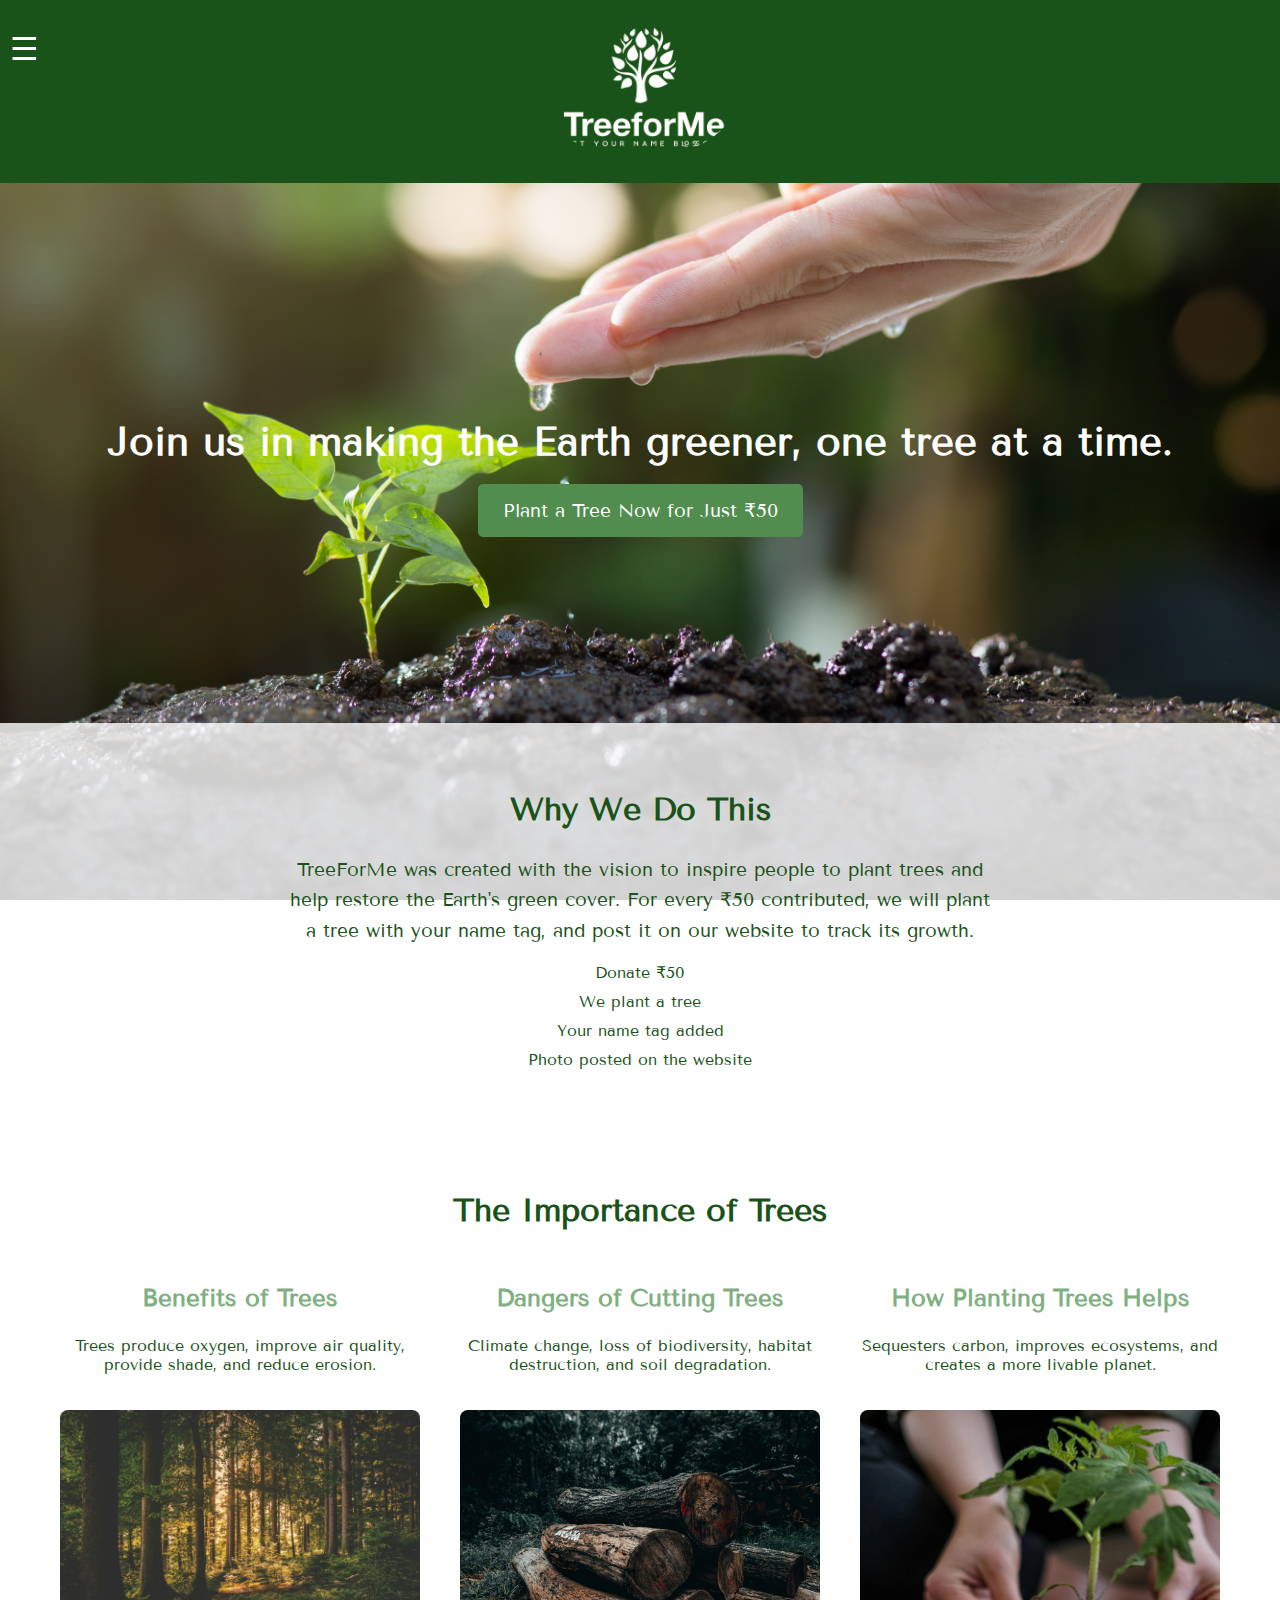
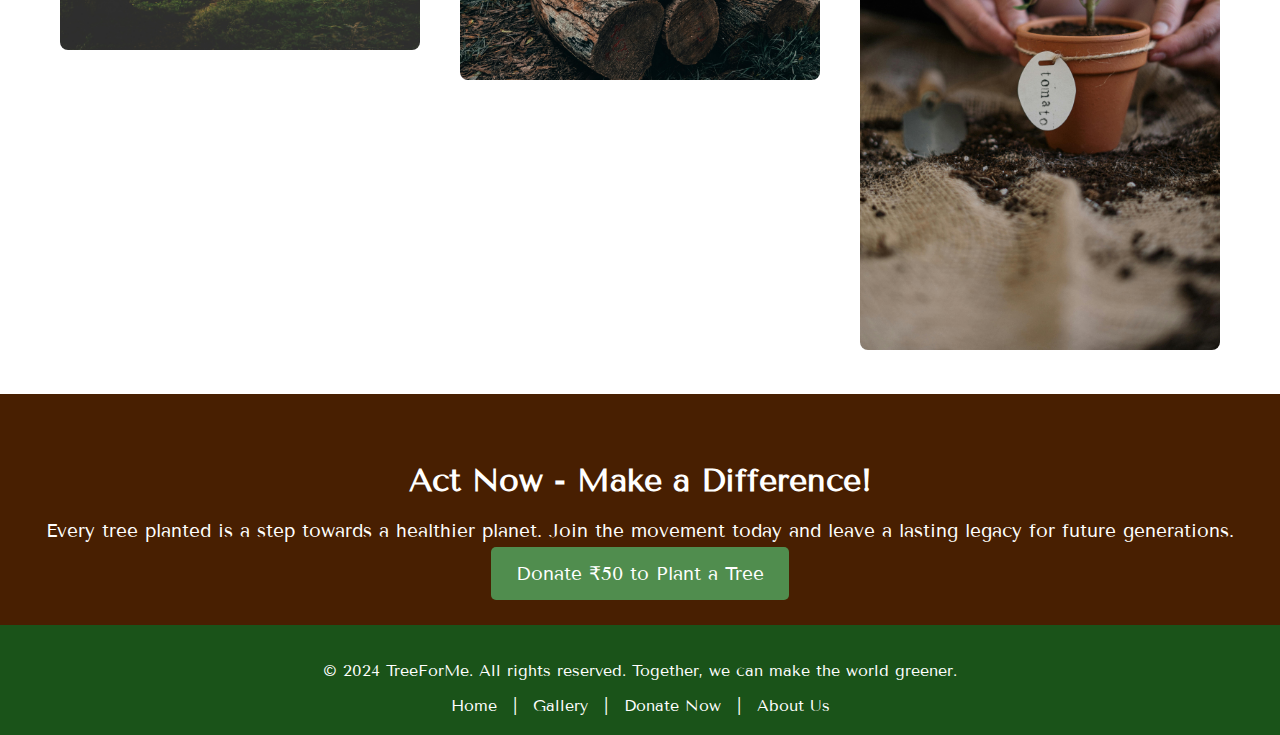
<file: index.html>
<!DOCTYPE html>
<html lang="en">
<head>
    <meta charset="UTF-8">
    <meta name="viewport" content="width=device-width, initial-scale=1.0">
    <title>TreeForMe</title>
    <link rel="stylesheet" href="styles.css">

        <link rel="preconnect" href="https://fonts.googleapis.com">
        <link rel="icon" type="image/x-icon" href="./images/Favicon_icon.jpg">

        <link rel="preconnect" href="https://fonts.gstatic.com" crossorigin>
        <link href="https://fonts.googleapis.com/css2?family=Tenor+Sans&display=swap" rel="stylesheet">

    
</head>
<body>
    <nav id="sideMenu" class="side-menu collapsed"> <!-- Added the 'collapsed' class by default -->
        <div id="menuToggle" class="menu-toggle">&#9776;</div>
        <ul class="menu-items">
            <li><a href="index.html">Home</a></li>
            <li><a href="gallery.html">Gallery</a></li>
            <li><a href="donate.html">Donate Now</a></li>
            <li><a href="About.html">About Us</a></li>
        </ul>
    </nav>
    

   <!-- Header -->
<header>
    <div class="header-content">
        <img src="./images/TreeforMe_logo.png" alt="TreeForMe Logo" class="logo"> <!-- Replace with the path to your PNG logo -->
    </div>
</header>


    <!-- Hero Section -->
    <section class="hero">
        <div class="hero-text">
            <h2>Join us in making the Earth greener, one tree at a time.</h2>
            <a href="donate.html" class="cta-button">Plant a Tree Now for Just ₹50</a>
        </div>
    </section>

    <!-- About Initiative -->
    <section class="about-initiative">
        <h2>Why We Do This</h2>
        <p>TreeForMe was created with the vision to inspire people to plant trees and help restore the Earth's green cover. For every ₹50 contributed, we will plant a tree with your name tag, and post it on our website to track its growth.</p>
        <ul>
            <li>Donate ₹50</li>
            <li>We plant a tree</li>
            <li>Your name tag added</li>
            <li>Photo posted on the website</li>
        </ul>
    </section>

    <!-- Importance of Trees -->
    <section class="importance-trees">
        <h2>The Importance of Trees</h2>
        <div class="tree-info">
            <div class="info-column">
                <h3>Benefits of Trees</h3>
                <p>Trees produce oxygen, improve air quality, provide shade, and reduce erosion.</p>
                <img src="./images/trees.jpg" alt="Tree Image 1">
            </div>
            <div class="info-column">
                <h3>Dangers of Cutting Trees</h3>
                <p>Climate change, loss of biodiversity, habitat destruction, and soil degradation.</p>
                <img src="./images/deforestation.jpg" alt="Tree Image 2">
            </div>
            <div class="info-column">
                <h3>How Planting Trees Helps</h3>
                <p>Sequesters carbon, improves ecosystems, and creates a more livable planet.</p>
                <img src="./images/plantation.jpg" alt="Tree Image 3">
            </div>
        </div>
    </section>

    <!-- Call to Action -->
    <section class="cta-section">
        <h2>Act Now - Make a Difference!</h2>
        <p>Every tree planted is a step towards a healthier planet. Join the movement today and leave a lasting legacy for future generations.</p>
        <a href="donate.html" class="cta-button">Donate ₹50 to Plant a Tree</a>
    </section>

    <!-- Footer -->
    <footer>
        <p>© 2024 TreeForMe. All rights reserved. Together, we can make the world greener.</p>
        <div class="footer-links">
            <a href="index.html">Home</a> |
            <a href="gallery.html">Gallery</a> |
            <a href="donate.html">Donate Now</a> |
            <a href="About.html">About Us</a>
        </div>
    </footer>

    <script src="scripts.js"></script>
</body>
</html>
</file>
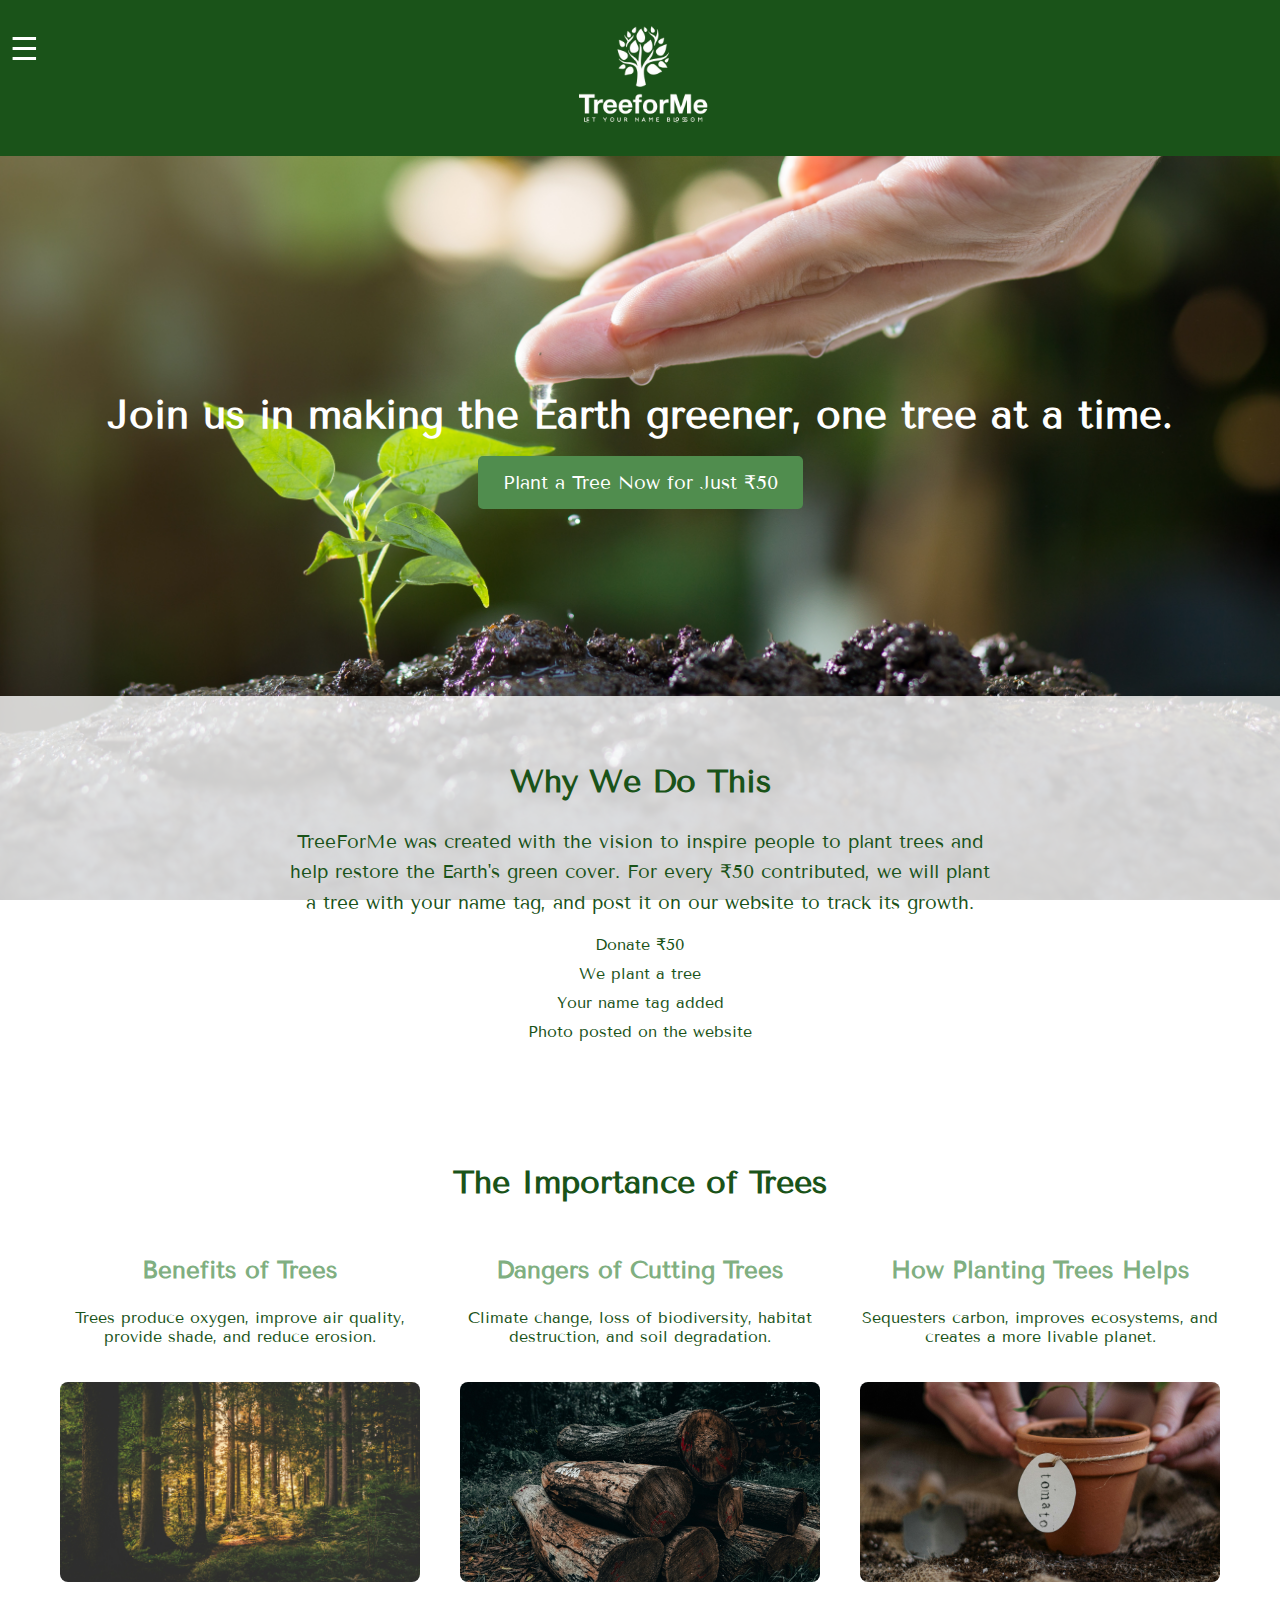
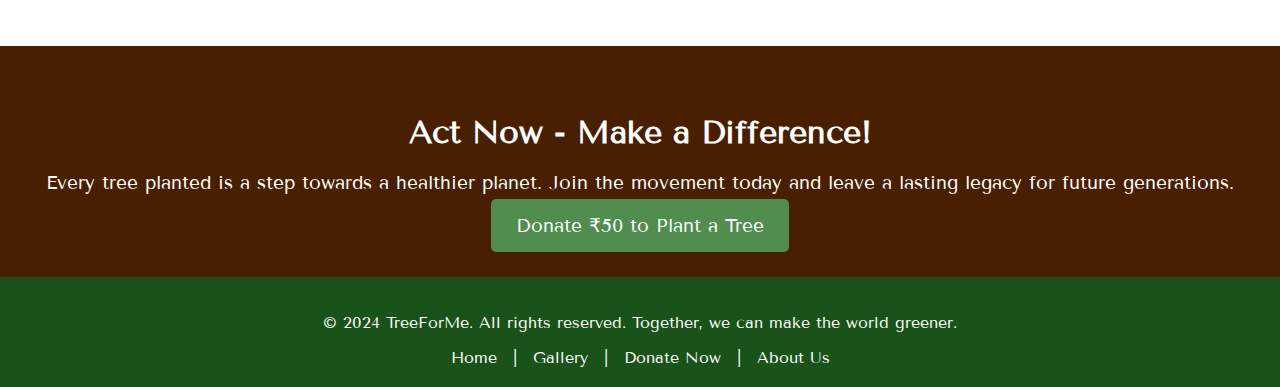
<file: Treeforme/index.html>
<!DOCTYPE html>
<html lang="en">
<head>
    <meta charset="UTF-8">
    <meta name="viewport" content="width=device-width, initial-scale=1.0">
    <title>TreeForMe</title>
    <link rel="stylesheet" href="styles.css">

        <link rel="preconnect" href="https://fonts.googleapis.com">
        <link rel="icon" type="image/x-icon" href="./images/Favicon_icon.jpg">

        <link rel="preconnect" href="https://fonts.gstatic.com" crossorigin>
        <link href="https://fonts.googleapis.com/css2?family=Tenor+Sans&display=swap" rel="stylesheet">

    
</head>
<body>
    <nav id="sideMenu" class="side-menu collapsed"> <!-- Added the 'collapsed' class by default -->
        <div id="menuToggle" class="menu-toggle">&#9776;</div>
        <ul class="menu-items">
            <li><a href="index.html">Home</a></li>
            <li><a href="gallery.html">Gallery</a></li>
            <li><a href="donate.html">Donate Now</a></li>
            <li><a href="About.html">About Us</a></li>
        </ul>
    </nav>
    

   <!-- Header -->
<header>
    <div class="header-content">
        <img src="./images/TreeforMe_logo.png" alt="TreeForMe Logo" class="logo"> <!-- Replace with the path to your PNG logo -->
    </div>
</header>


    <!-- Hero Section -->
    <section class="hero">
        <div class="hero-text">
            <h2>Join us in making the Earth greener, one tree at a time.</h2>
            <a href="#" class="cta-button">Plant a Tree Now for Just ₹50</a>
        </div>
    </section>

    <!-- About Initiative -->
    <section class="about-initiative">
        <h2>Why We Do This</h2>
        <p>TreeForMe was created with the vision to inspire people to plant trees and help restore the Earth's green cover. For every ₹50 contributed, we will plant a tree with your name tag, and post it on our website to track its growth.</p>
        <ul>
            <li>Donate ₹50</li>
            <li>We plant a tree</li>
            <li>Your name tag added</li>
            <li>Photo posted on the website</li>
        </ul>
    </section>

    <!-- Importance of Trees -->
    <section class="importance-trees">
        <h2>The Importance of Trees</h2>
        <div class="tree-info">
            <div class="info-column">
                <h3>Benefits of Trees</h3>
                <p>Trees produce oxygen, improve air quality, provide shade, and reduce erosion.</p>
                <img src="./images/trees.jpg" alt="Tree Image 1">
            </div>
            <div class="info-column">
                <h3>Dangers of Cutting Trees</h3>
                <p>Climate change, loss of biodiversity, habitat destruction, and soil degradation.</p>
                <img src="./images/deforestation.jpg" alt="Tree Image 2">
            </div>
            <div class="info-column">
                <h3>How Planting Trees Helps</h3>
                <p>Sequesters carbon, improves ecosystems, and creates a more livable planet.</p>
                <img src="./images/plantation.jpg" alt="Tree Image 3">
            </div>
        </div>
    </section>

    <!-- Call to Action -->
    <section class="cta-section">
        <h2>Act Now - Make a Difference!</h2>
        <p>Every tree planted is a step towards a healthier planet. Join the movement today and leave a lasting legacy for future generations.</p>
        <a href="#" class="cta-button">Donate ₹50 to Plant a Tree</a>
    </section>

    <!-- Footer -->
    <footer>
        <p>© 2024 TreeForMe. All rights reserved. Together, we can make the world greener.</p>
        <div class="footer-links">
            <a href="index.html">Home</a> |
            <a href="gallery.html">Gallery</a> |
            <a href="donate.html">Donate Now</a> |
            <a href="About.html">About Us</a>
        </div>
    </footer>

    <script src="scripts.js"></script>
</body>
</html>
</file>
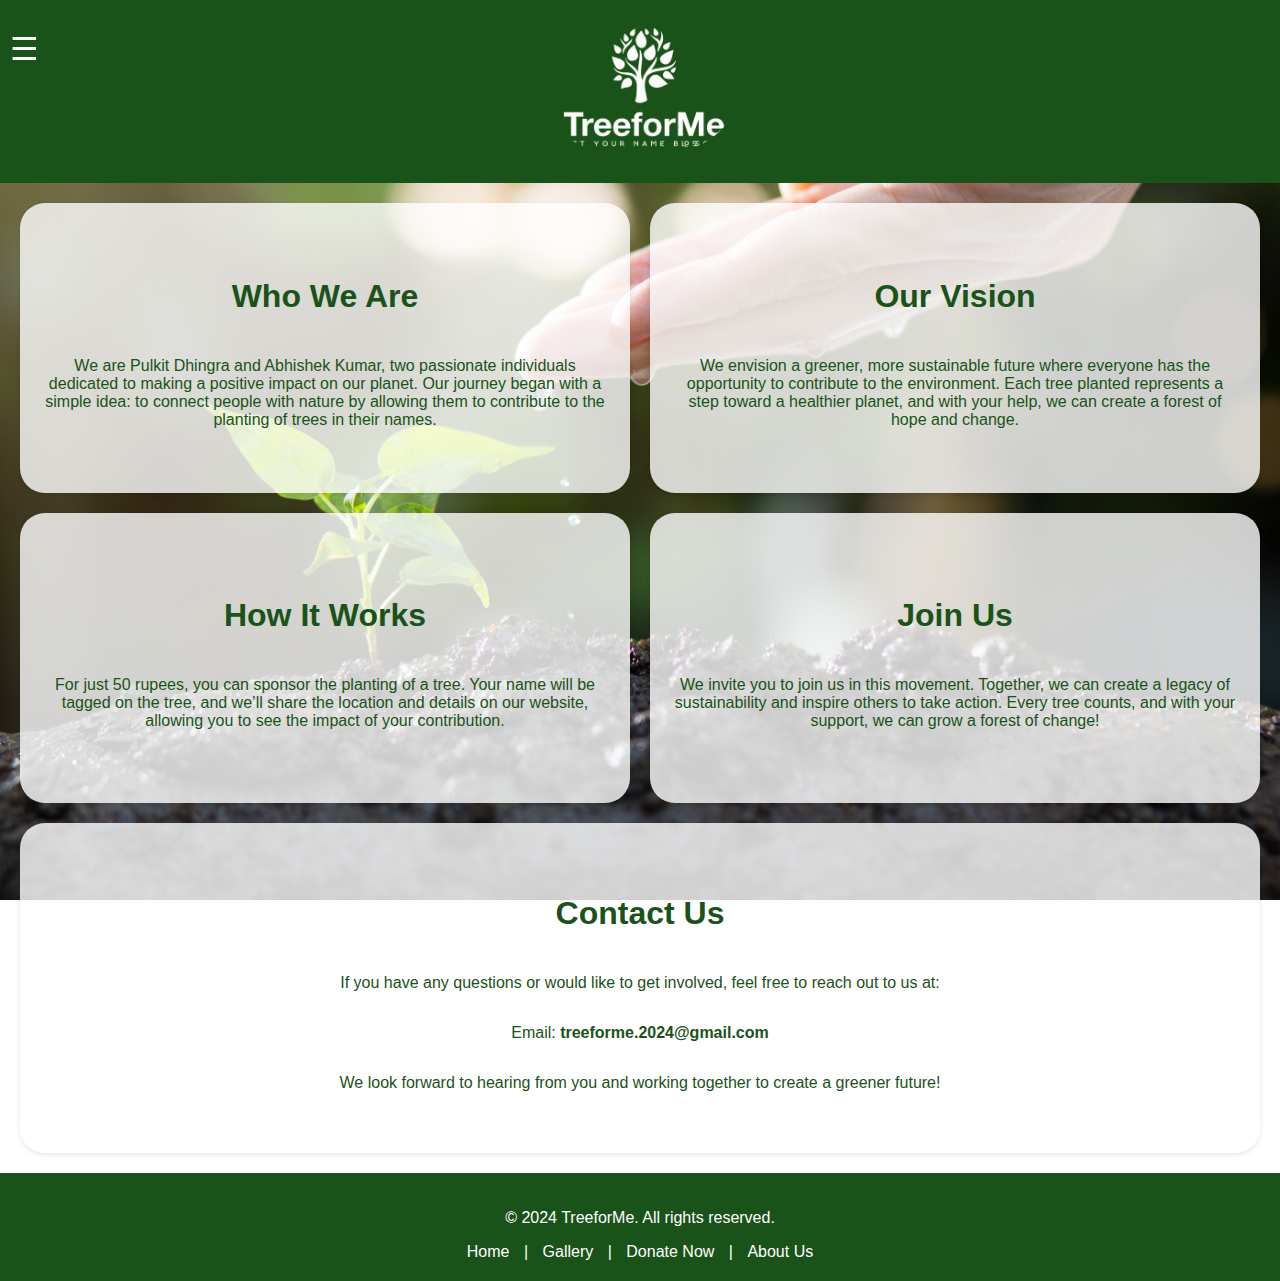
<file: About.html>
<!DOCTYPE html> 
<html lang="en">
<head>
    <meta charset="UTF-8">
    <meta name="viewport" content="width=device-width, initial-scale=1.0">
    <link rel="stylesheet" href="about.css">
    <link rel="stylesheet" href="styles.css">

    <link rel="icon" type="image/x-icon" href="./images/Favicon_icon.jpg">
    <title>About Us - TreeforMe</title>
</head>
<body>
    <nav id="sideMenu" class="side-menu collapsed"> <!-- Added the 'collapsed' class by default -->
        <div id="menuToggle" class="menu-toggle">&#9776;</div>
        <ul class="menu-items">
            <li><a href="index.html">Home</a></li>
            <li><a href="gallery.html">Gallery</a></li>
            <li><a href="donate.html">Donate Now</a></li>
            <li><a href="About.html">About Us</a></li>
        </ul>
    </nav>
   
    <header>
        <div class="header-content">
            <img src="./images/TreeforMe_logo.png" alt="TreeForMe Logo" class="logo"> <!-- Replace with the path to your PNG logo -->
        </div>
    </header>
    
    
    <main>
        <section class="about">
            <h2>Who We Are</h2>
            <p>We are Pulkit Dhingra and Abhishek Kumar, two passionate individuals dedicated to making a positive impact on our planet. Our journey began with a simple idea: to connect people with nature by allowing them to contribute to the planting of trees in their names.</p>
        </section>
        
        <section class="vision">
            <h2>Our Vision</h2>
            <p>We envision a greener, more sustainable future where everyone has the opportunity to contribute to the environment. Each tree planted represents a step toward a healthier planet, and with your help, we can create a forest of hope and change.</p>
        </section>
        
        <section class="how-it-works">
            <h2>How It Works</h2>
            <p>For just 50 rupees, you can sponsor the planting of a tree. Your name will be tagged on the tree, and we’ll share the location and details on our website, allowing you to see the impact of your contribution.</p>
        </section>
        
        <section class="get-involved">
            <h2>Join Us</h2>
            <p>We invite you to join us in this movement. Together, we can create a legacy of sustainability and inspire others to take action. Every tree counts, and with your support, we can grow a forest of change!</p>
        </section>
        
        <!-- Contact Us Section -->
        <section class="contact">
            <h2>Contact Us</h2>
            <p>If you have any questions or would like to get involved, feel free to reach out to us at:</p>
            <p>Email: <a href="mailto:treeforme.2024@gmail.com">treeforme.2024@gmail.com</a></p>
            <p>We look forward to hearing from you and working together to create a greener future!</p>
        </section>
    </main>

    <footer>
        <p>&copy; 2024 TreeforMe. All rights reserved.</p>
        <div class="footer-links">
            <a href="index.html">Home</a> |
            <a href="gallery.html">Gallery</a> |
            <a href="donate.html">Donate Now</a> |
            <a href="About.html">About Us</a>
        </div>
    </footer>

    <script src="scripts.js"></script>
</body>
</html>
</file>
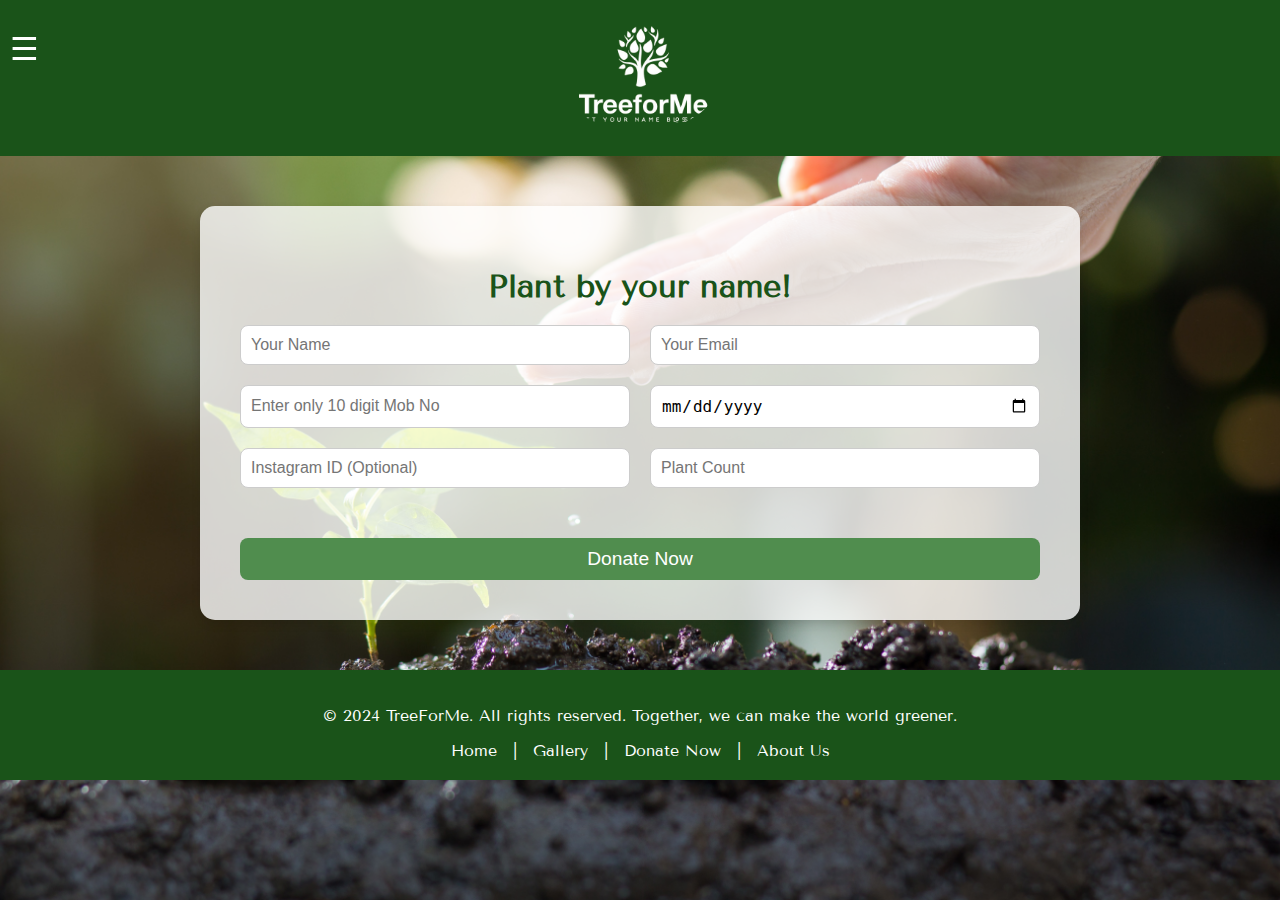
<file: donate.html>
<!DOCTYPE html>
<html lang="en">
<head>
    <meta charset="UTF-8">
    <meta name="viewport" content="width=device-width, initial-scale=1.0">
    <title>Donate Now! - TreeforMe</title>
    <link rel="stylesheet" href="styles.css">
    <link rel="stylesheet" href="donate.css">
    <link rel="icon" type="image/x-icon" href="images/Favicon_icon.jpg">
    <link rel="preconnect" href="https://fonts.googleapis.com">
    <link href="https://fonts.googleapis.com/css2?family=Tenor+Sans&display=swap" rel="stylesheet">
    <style>
        .cost-info {
            margin-top: 10px;
            font-size: 1.2rem;
            color: #1A5319;
            font-weight: bold;
        }
    </style>
</head>
<body>
    
    <nav id="sideMenu" class="side-menu collapsed">
        <div id="menuToggle" class="menu-toggle">&#9776;</div>
        <ul class="menu-items">
            <li><a href="index.html">Home</a></li>
            <li><a href="gallery.html">Gallery</a></li>
            <li><a href="donate.html">Donate Now</a></li>
            <li><a href="About.html">About Us</a></li>
        </ul>
    </nav>
    

    <!-- Header -->
    <header>
        <div class="header-content">
            <img src="./images/TreeforMe_logo.png" alt="TreeForMe Logo" class="logo">
        </div>
    </header>

    <div class="donate-container">
        <h1>Plant by your name!</h1>
        <form class="donate-form">
            <input type="text" name="YourName" placeholder="Your Name" required>
            <input type="email" name="YourEmail" placeholder="Your Email" required>
            <input type="tel" name="donorPhone" placeholder="Enter only 10 digit Mob No" required>
            <input type="date" name="donationDate" required>
            <input type="text" name="instagramID" placeholder="Instagram ID (Optional)">

            <input type="number" name="plantCount" id="plantCount" placeholder="Plant Count" required>
            <div id="costInfo" class="cost-info"></div> <!-- This is where the cost will be displayed -->

            <input type="submit" value="Donate Now">
        </form>
    </div>

    <footer>
        <p>© 2024 TreeForMe. All rights reserved. Together, we can make the world greener.</p>
        <div class="footer-links">
            <a href="index.html">Home</a> |
            <a href="gallery.html">Gallery</a> |
            <a href="donate.html">Donate Now</a> |
            <a href="About.html">About Us</a>
        </div>
    </footer>

    <script>
        document.getElementById('plantCount').addEventListener('input', function () {
            const plantCount = parseInt(this.value) || 0; // Get the value of plant count, default to 0 if invalid
            const costPerPlant = 50; // Cost per plant
            const totalCost = plantCount * costPerPlant;

            const costInfoDiv = document.getElementById('costInfo');

            // Display the cost if a valid number of plants is entered
            if (plantCount > 0) {
                costInfoDiv.textContent = `Total Cost: ₹${totalCost} for ${plantCount} plants.`;
            } else {
                costInfoDiv.textContent = ''; // Clear the info if input is invalid or zero
            }
        });
        // Smooth scroll for anchor links
document.querySelectorAll('a[href^="#"]').forEach(anchor => {
    anchor.addEventListener('click', function (e) {
        e.preventDefault();
        document.querySelector(this.getAttribute('href')).scrollIntoView({
            behavior: 'smooth'
        });
    });
});

// Collapsible Side Menu
const sideMenu = document.getElementById('sideMenu');
const menuToggle = document.getElementById('menuToggle');

// Toggle the sidebar when the menu toggle button is clicked
menuToggle.addEventListener('click', (event) => {
    event.stopPropagation(); // Prevent the click event from propagating to the document
    sideMenu.classList.toggle('collapsed');
});

// Collapse the sidebar when clicking outside of it
document.addEventListener('click', function(event) {
    // Only collapse if the menu is open and the click is outside the menu and the toggle button
    if (!sideMenu.contains(event.target) && !menuToggle.contains(event.target) && !sideMenu.classList.contains('collapsed')) {
        sideMenu.classList.add('collapsed');
    }
});

    </script>

</body>
</html>
</file>
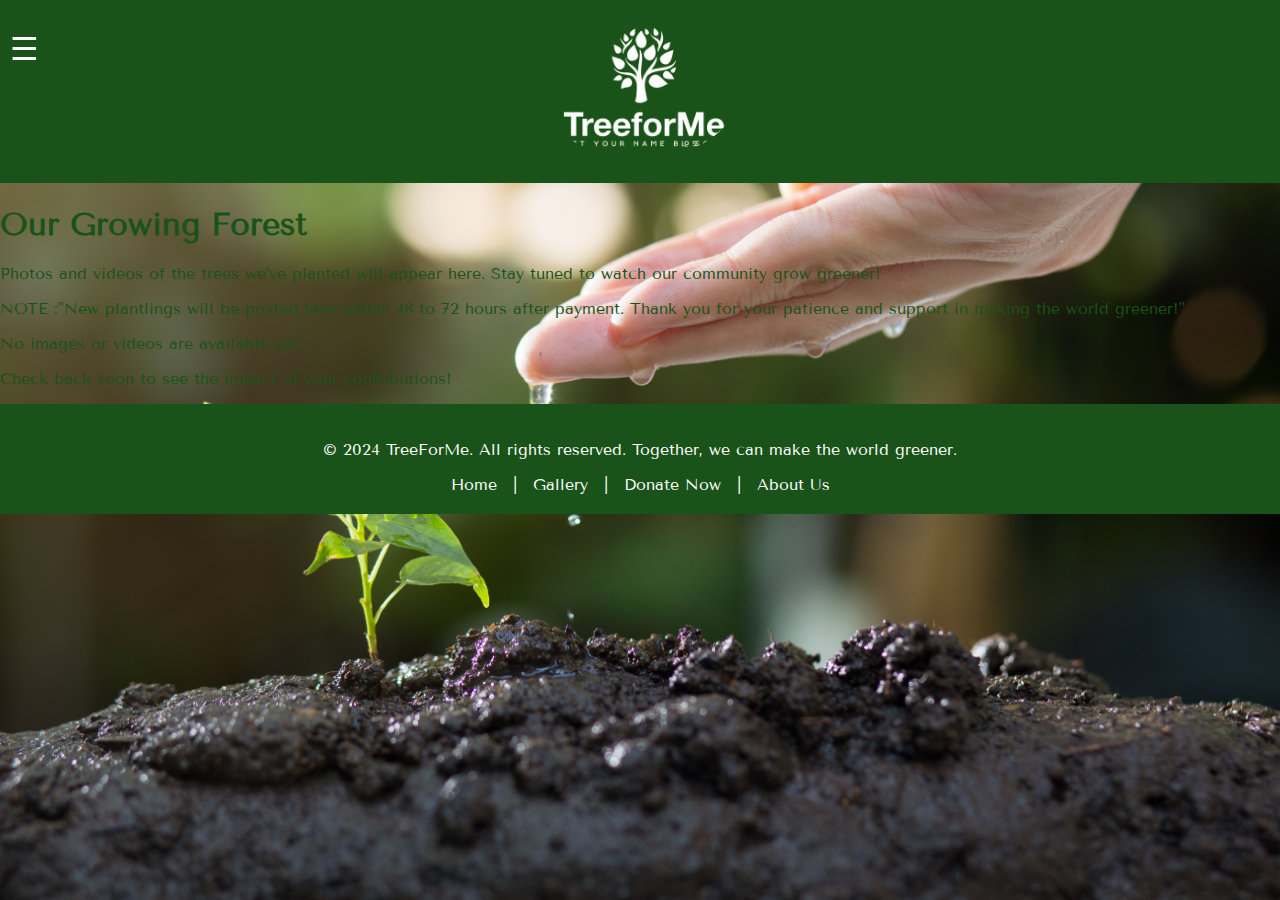
<file: gallery.html>
<!DOCTYPE html>
<html lang="en">
<head>
    <meta charset="UTF-8">
    <meta name="viewport" content="width=device-width, initial-scale=1.0">
    <title>Gallery - TreeForMe</title>
    <link rel="stylesheet" href="styles.css">
    <link rel="icon" type="image/x-icon" href="./images/Favicon_icon.jpg">
    <link href="https://fonts.googleapis.com/css2?family=Tenor+Sans&display=swap" rel="stylesheet">
</head>
<body>
    <!-- Side Menu -->
    <nav id="sideMenu" class="side-menu collapsed">
        <div id="menuToggle" class="menu-toggle">&#9776;</div>
        <ul class="menu-items">
            <li><a href="index.html">Home</a></li>
            <li><a href="gallery.html">Gallery</a></li>
            <li><a href="donate.html">Donate Now</a></li>
            <li><a href="About.html">About Us</a></li>
        </ul>
    </nav>

    <!-- Header -->
    <header>
        <div class="header-content">
            <img src="./images/TreeforMe_logo.png" alt="TreeForMe Logo" class="logo">
        </div>
    </header>

    <!-- Gallery Content -->
    <div class="gallery-container">
        <h1>Our Growing Forest</h1>
        <p>Photos and videos of the trees we've planted will appear here. Stay tuned to watch our community grow greener!</p>
        <p>NOTE :"New plantlings will be posted here within 48 to 72 hours after payment. Thank you for your patience and support in making the world greener!"</p>
        
        <div class="placeholder-content">
            <p>No images or videos are available yet.</p>
            <p>Check back soon to see the impact of your contributions!</p>
        </div>
    </div>

    <!-- Footer -->
    <footer>
        <p>© 2024 TreeForMe. All rights reserved. Together, we can make the world greener.</p>
        <div class="footer-links">
            <a href="index.html">Home</a> |
            <a href="gallery.html">Gallery</a> |
            <a href="donate.html">Donate Now</a> |
            <a href="About.html">About Us</a>
        </div>
    </footer>
    
    <script src="scripts.js"></script>
</body>
</html>
</file>
<file: styles.css>
/* General Styling */

/* Apply Tenor Sans to the entire site */
body {
    font-family: 'Tenor Sans', sans-serif;
}

body {
    /* font-family: Arial, sans-serif; */
    margin: 0;
    padding: 0;
    background-color: white; /* Global background color white */
    color: #1A5319;
}

/* Header */
header {
    background-color: #1A5319; /* Dark green background */
    text-align: center;
    padding: 20px;
    color: white;
}

.logo {
    max-width: 200px;  /* Maximum size for the logo on larger screens */
    width: 100%;       /* Full width for smaller screens */
    height: auto;      /* Maintains aspect ratio */
    border-radius: 50%;
}

header h1 {
    font-size: 3rem;
    color: white; /* Dark Brown, wood-like color */
}

header p {
    font-size: 1.2rem;
    font-style: italic;
    color: white; /* White subtitle text */
}

/* Side Menu Bar */
#sideMenu {
    position: fixed;
    left: 0;
    top: 0;
    width: 250px;
    height: 100%;
    background-color: #1A5319;
    padding-top: 20px;
    transition: width 0.3s ease;
    overflow: hidden;
}

#sideMenu ul {
    list-style-type: none;
    padding: 0;
}

#sideMenu ul li {
    margin: 20px 0;
}

#sideMenu ul li a {
    color: white;
    text-decoration: none;
    font-size: 1.2rem;
    padding: 10px;
    display: block;
}

#sideMenu ul li a:hover {
    background-color: #1A5319;
}

#sideMenu.collapsed {
    width: 60px; /* When collapsed, make it slim */
}

.menu-toggle {
    font-size: 2rem;
    color: white;
    padding: 10px;
    cursor: pointer;
}

/* Hero Section */
.hero {
    background-image: url('https://example.com/forest.jpg'); /* Replace with an actual tree image */
    background-size: cover;
    background-position: center;
    height: 60vh;
    display: flex;
    align-items: center;
    justify-content: center;
    text-align: center;
    color: white;
}

.hero h2 {
    font-size: 2.5rem;
}

.cta-button {
    background-color: #508D4E;
    color: white;
    padding: 15px 25px;
    text-decoration: none;
    font-size: 1.2rem;
    border-radius: 5px;
}

.cta-button:hover {
    background-color: #1A5319;
}

/* About Initiative */
.about-initiative {
    background-color: white;
    padding: 40px;
    text-align: center;
    color: #1A5319;
}

.about-initiative h2 {
    font-size: 2rem;
}

.about-initiative p {
    font-size: 1.2rem;
    max-width: 700px;
    margin: 0 auto;
    line-height: 1.6;
}

.about-initiative ul {
    list-style-type: none;
    padding: 0;
}

.about-initiative ul li {
    margin: 10px 0;
}

/* Importance of Trees */
.importance-trees {
    background-color: #1A5319; /* Dark Green */
    padding: 40px;
    color: white;
}

.importance-trees h2 {
    text-align: center;
    font-size: 2rem;
    margin-bottom: 30px;
}

.tree-info {
    display: flex;
    justify-content: space-around;
    text-align: center;
}

.info-column {
    width: 30%;
}

.info-column h3 {
    font-size: 1.5rem;
    color: #80AF81; /* Lighter green for contrast */
}

.info-column img {
    width: 100%;
    height: auto;
    margin-top: 20px;
    border-radius: 8px;
}

/* Call to Action */
.cta-section {
    background-color: #481f01;
    padding: 40px;
    text-align: center;
    color: white;
}

.cta-section h2 {
    font-size: 2rem;
    margin-bottom: 20px;
}

.cta-section p {
    font-size: 1.2rem;
    margin-bottom: 20px;
}

/* Footer */
footer {
    background-color: #1A5319;
    padding: 20px;
    text-align: center;
    color: white;
}

.footer-links a {
    color: white;
    text-decoration: none;
    margin: 0 10px;
}

.footer-links a:hover {
    text-decoration: underline;
}

/* Responsive Design */
@media (max-width: 768px) {
    .tree-info {
        flex-direction: column;
    }

    .info-column {
        width: 100%;
        margin-bottom: 20px;
    }
}
#sideMenu.collapsed ul {
    display: none; /* Hide the menu items when collapsed */
}

#sideMenu {
    background-color: rgba(0, 0, 0, 0.7); /* Black with 70% opacity */
}

#sideMenu.collapsed {
    background-color: rgba(0, 0, 0, 0); /* Slightly darker when collapsed */
}

/* General Styling */
body {
    background-image: url('/images/soil-8080788.jpg'); /* Add the image URL here */
    background-size: cover;
    background-position: center;
    background-attachment: fixed; /* Ensures background image stays fixed while scrolling */
    color: #1A5319;
}

.about-initiative, .importance-trees {
    background-color: rgba(255, 255, 255, 0.8); /* Add slight transparency to make text readable */
    padding: 40px;
    text-align: center;
    color: #1A5319;
}
</file>
<file: Treeforme/styles.css>
/* General Styling */

/* Apply Tenor Sans to the entire site */
body {
    font-family: 'Tenor Sans', sans-serif;
    margin: 0;
    padding: 0;
    background-color: white; /* Global background color white */
    color: #1A5319;
}

/* Header */
header {
    background-color: #1A5319; /* Dark green background */
    text-align: center;
    padding: 20px;
    color: white;
}

.logo {
    max-width: 10rem ; /* Maximum size for the logo on larger screens */
    width: 100%;       /* Full width for smaller screens */
    height: auto;      /* Maintains aspect ratio */
}

header h1 {
    font-size: 3rem;
    color: white; /* Dark Brown, wood-like color */
}

header p {
    font-size: 1.2rem;
    font-style: italic;
    color: white; /* White subtitle text */
}

/* Side Menu Bar */
#sideMenu {
    position: fixed;
    left: 0;
    top: 0;
    width: 250px;
    height: 100%;
    background-color: rgba(0, 0, 0, 0); /* Initially transparent */
    padding-top: 20px;
    transition: width 0.3s ease, background-color 0.3s ease; /* Smooth transition for both width and background */
    overflow: hidden;
}

#sideMenu.collapsed {
    width: 60px; /* When collapsed, it shrinks to 60px */
    background-color: rgba(0, 0, 0, 0); /* Keep transparent when collapsed */
}

#sideMenu:not(.collapsed) {
    background-color: rgba(0, 0, 0, 0.7); /* Black with 70% opacity when expanded */
}

#sideMenu ul {
    list-style-type: none;
    padding: 0;
    transition: opacity 0.3s ease;  /* Smooth fade-out of menu items */
}

#sideMenu.collapsed ul {
    opacity: 0;  /* Fade out the menu items when collapsed */
    display: none;  /* Hides them completely once the animation finishes */
}

#sideMenu ul li {
    margin: 20px 0;
}

#sideMenu ul li a {
    color: white;
    text-decoration: none;
    font-size: 1.2rem;
    padding: 10px;
    display: block;
}

#sideMenu ul li a:hover {
    background-color: #1A5319;
}

.menu-toggle {
    font-size: 2rem;
    color: white;
    padding: 10px;
    cursor: pointer;
}

/* Hero Section */
.hero {
    background-image: url('https://example.com/forest.jpg'); /* Replace with an actual tree image */
    background-size: cover;
    background-position: center;
    height: 60vh;
    display: flex;
    align-items: center;
    justify-content: center;
    text-align: center;
    color: white;
}

.hero h2 {
    font-size: 2.5rem;
}

.cta-button {
    background-color: #508D4E;
    color: white;
    padding: 15px 25px;
    text-decoration: none;
    font-size: 1.2rem;
    border-radius: 5px;
}

.cta-button:hover {
    background-color: #1A5319;
}

/* About Initiative */
.about-initiative {
    background-color: rgba(255, 255, 255, 0.8); /* Slight transparency */
    padding: 40px;
    text-align: center;
    color: #1A5319;
}

.about-initiative h2 {
    font-size: 2rem;
}

.about-initiative p {
    font-size: 1.2rem;
    max-width: 700px;
    margin: 0 auto;
    line-height: 1.6;
}

.about-initiative ul {
    list-style-type: none;
    padding: 0;
}

.about-initiative ul li {
    margin: 10px 0;
}

/* Importance of Trees */
.importance-trees {
    background-color: #1A5319; /* Dark Green */
    padding: 40px;
    color: white;
}

.importance-trees h2 {
    text-align: center;
    font-size: 2rem;
    margin-bottom: 30px;
}
.tree-info {
    display: flex;
    justify-content: space-around;
    text-align: center;
    flex-wrap: wrap; /* Ensures the layout wraps on smaller screens */
}

.info-column {
    width: 30%;
    margin-bottom: 20px; /* Adds spacing between rows on smaller screens */
}

.info-column img {
    width: 100%;      /* Ensures the image takes up the full width of its container */
    height: 200px;    /* Set a fixed height for uniformity */
    object-fit: cover; /* Ensures the image maintains aspect ratio without distortion */
    margin-top: 20px;
    border-radius: 8px;
}


.info-column h3 {
    font-size: 1.5rem;
    color: #80AF81; /* Lighter green for contrast */
}
/* 
.info-column img {
    width: 100%;
    height: auto;
    margin-top: 20px;
    border-radius: 8px;
} */

/* Call to Action */
.cta-section {
    background-color: #481f01;
    padding: 40px;
    text-align: center;
    color: white;
}

.cta-section h2 {
    font-size: 2rem;
    margin-bottom: 20px;
}

.cta-section p {
    font-size: 1.2rem;
    margin-bottom: 20px;
}

/* Footer */
footer {
    background-color: #1A5319;
    padding: 20px;
    text-align: center;
    color: white;
}

.footer-links a {
    color: white;
    text-decoration: none;
    margin: 0 10px;
}

.footer-links a:hover {
    text-decoration: underline;
}

/* Responsive Design */
@media (max-width: 768px) {
    .tree-info {
        flex-direction: column;
    }

    .info-column {
        width: 100%;
        margin-bottom: 20px;
    }
}

/* Background Image Styling */
body {
    background-image: url('./images/Hero_bg.jpg'); /* Add the image URL here */
    background-size: cover;
    background-position: center;
    background-attachment: fixed; /* Ensures background image stays fixed while scrolling */
}

/* Ensuring readability over the background image */
.about-initiative, .importance-trees {
    background-color: rgba(255, 255, 255, 0.8); /* Add slight transparency */
    padding: 40px;
    text-align: center;
    color: #1A5319;
}

/* gallery css */
.gallery-container {
    text-align: center;
    padding: 50px;
    color: #1A5319;
    background-color: rgba(255, 255, 255, 0.8); /* Transparent white background */
    border-radius: 10px; /* Optional: rounded corners */
    max-width: 800px; /* Optional: limit width for better readability */
    margin: 0 auto; /* Center the container */
}

.placeholder-content {
    border: 2px dashed #1A5319;
    padding: 40px;
    margin-top: 20px;
    font-style: italic;
    color: #888;
    background-color: rgba(255, 255, 255, 0.8); /* Transparent white background for placeholder */
    border-radius: 8px;
}
</file>
<file: about.css>
/* General Styling */
body {
    font-family: 'Tenor Sans', sans-serif; /* Use the same font as the landing page */
    margin: 0;
    padding: 0;
    background-color: white; /* Global background color white */
    color: #1A5319;
}


/* Side Menu Bar */
#sideMenu {
    position: fixed;
    left: 0;
    top: 0;
    width: 250px;
    height: 100%;
    background-color: rgba(0, 0, 0, 0); /* Initially transparent */
    padding-top: 20px;
    transition: width 0.3s ease, background-color 0.3s ease; /* Smooth transition for both width and background */
    overflow: hidden;
}

#sideMenu.collapsed {
    width: 60px; /* When collapsed, it shrinks to 60px */
    background-color: rgba(0, 0, 0, 0); /* Keep transparent when collapsed */
}

#sideMenu:not(.collapsed) {
    background-color: rgba(0, 0, 0, 0.7); /* Black with 70% opacity when expanded */
}

#sideMenu ul {
    list-style-type: none;
    padding: 0;
    transition: opacity 0.3s ease;  /* Smooth fade-out of menu items */
}

#sideMenu.collapsed ul {
    opacity: 0;  /* Fade out the menu items when collapsed */
    display: none;  /* Hides them completely once the animation finishes */
}

#sideMenu ul li {
    margin: 20px 0;
}

#sideMenu ul li a {
    color: white;
    text-decoration: none;
    font-size: 1.2rem;
    padding: 10px;
    display: block;
}

#sideMenu ul li a:hover {
    background-color: #1A5319;
}

.menu-toggle {
    font-size: 2rem;
    color: white;
    padding: 10px;
    cursor: pointer;
}

/* Header */
header {
    background-color: #1A5319; /* Match the dark green used on the landing page */
    text-align: center;
    padding: 20px 0;
    color: white;
}

.logo {
    max-width: 20rem;  /* Maximum size for the logo on larger screens */
    width: 100%;       /* Full width for smaller screens */
    height: auto;      /* Maintains aspect ratio */
}

header h1 {
    font-size: 3rem; /* Ensure consistency in font size */
    color: white;
}

/* Main Section with Grid Layout */
main {
    padding: 20px;
    text-align: center;
    display: grid;
    grid-template-columns: repeat(2, 1fr); /* Two sections per row */
    grid-gap: 20px; /* Gap between grid items */
}

section {
    background: rgba(255, 255, 255, 0.8); /* Add slight transparency like the landing page */
    padding: 20px;
    border-radius: 25px; /* Rounded corners */
    box-shadow: 0 2px 5px rgba(0, 0, 0, 0.1);
    color: #1A5319; /* Consistent text color */
    display: flex;
    flex-direction: column;
    justify-content: center;
    align-items: center;
    min-height: 250px; /* Ensure that sections have a consistent height */
    transition: transform 0.3s ease, box-shadow 0.3s ease, background-color 0.3s ease; /* Smooth transitions */
}

section:hover {
    box-shadow: 0 4px 15px rgba(0, 0, 0, 0.2); /* Elevate the box-shadow on hover */
    transform: scale(1.03); /* Slightly scale the section up */
    background-color: rgba(255, 255, 255, 0.9); /* Change background color to be slightly lighter on hover */
}

h2 {
    font-size: 2rem;
    color: #1A5319; /* Same dark green used throughout */
}

/* Center Contact Section */
.contact {
    background-color: rgba(255, 255, 255, 0.8); /* Match transparency used elsewhere */
    padding: 40px;
    text-align: center;
    color: #1A5319;
    grid-column: 1 / -1; /* Make contact section span across both columns */
    border-radius: 25px; /* Rounded corners for the contact section as well */
    min-height: 250px;
}

.contact a {
    color: #1A5319; /* Same green color */
    text-decoration: none;
    font-weight: bold;
}

.contact a:hover {
    text-decoration: underline;
}

/* Footer */
footer {
    background-color: #1A5319; /* Match the footer background color to the landing page */
    text-align: center;
    padding: 20px;
    color: white;
}

footer a {
    color: white;
    text-decoration: none;
}

footer a:hover {
    text-decoration: underline;
}

/* Responsive Design */
@media (max-width: 768px) {
    main {
        grid-template-columns: 1fr; /* Switch to a single-column layout on smaller screens */
    }

    .contact {
        grid-column: 1 / 1; /* Ensure contact section spans entire width on small screens */
    }
}
</file>
<file: donate.css>
body {
    font-family: 'Tenor Sans', sans-serif;
    background-color: #f9f9f9;
    margin: 0;
    padding: 0;
}


/* Header */
header {
    background-color: #1A5319; /* Dark green background */
    text-align: center;
    padding: 20px;
    color: white;
}

.logo {
    max-width: 10rem ; /* Maximum size for the logo on larger screens */
    width: 100%;       /* Full width for smaller screens */
    height: auto;      /* Maintains aspect ratio */
}

header h1 {
    font-size: 3rem;
    color: white; /* Dark Brown, wood-like color */
}

header p {
    font-size: 1.2rem;
    font-style: italic;
    color: white; /* White subtitle text */
}

/* Side Menu Bar */
#sideMenu {
    position: fixed;
    left: 0;
    top: 0;
    width: 250px;
    height: 100%;
    background-color: rgba(0, 0, 0, 0); /* Initially transparent */
    padding-top: 20px;
    transition: width 0.3s ease, background-color 0.3s ease; /* Smooth transition for both width and background */
    overflow: hidden;
}

#sideMenu.collapsed {
    width: 60px; /* When collapsed, it shrinks to 60px */
    background-color: rgba(0, 0, 0, 0); /* Keep transparent when collapsed */
}

#sideMenu:not(.collapsed) {
    background-color: rgba(0, 0, 0, 0.7); /* Black with 70% opacity when expanded */
}

#sideMenu ul {
    list-style-type: none;
    padding: 0;
    transition: opacity 0.3s ease;  /* Smooth fade-out of menu items */
}

#sideMenu.collapsed ul {
    opacity: 0;  /* Fade out the menu items when collapsed */
    display: none;  /* Hides them completely once the animation finishes */
}

#sideMenu ul li {
    margin: 20px 0;
}

#sideMenu ul li a {
    color: white;
    text-decoration: none;
    font-size: 1.2rem;
    padding: 10px;
    display: block;
}

#sideMenu ul li a:hover {
    background-color: #1A5319;
}

.menu-toggle {
    font-size: 2rem;
    color: white;
    padding: 10px;
    cursor: pointer;
}

.donate-container {
    max-width: 800px;
    margin: 50px auto;
    background:rgba(256, 256, 256, 0.8);
    padding: 40px;
    border-radius: 15px;
    box-shadow: 0 4px 10px rgba(0, 0, 0, 0.1);
}

.donate-container h1 {
    text-align: center;
    font-size: 2rem;
    color: #1A5319;
    margin-bottom: 20px;
}

.donate-form {
    display: grid;
    grid-template-columns: 1fr 1fr;
    gap: 20px;
}

.donate-form input, .donate-form select {
    padding: 10px;
    font-size: 1rem;
    border-radius: 8px;
    border: 1px solid #ccc;
    width: 100%;
    box-sizing: border-box;
}

.donate-form input[type="submit"] {
    background-color: #508D4E;
    color: white;
    border: none;
    cursor: pointer;
    grid-column: span 2;
    font-size: 1.2rem;
}

.donate-form input[type="submit"]:hover {
    background-color: #1A5319;
}

.toggle-label {
    display: flex;
    align-items: center;
}

.toggle-label span {
    margin-left: 10px;
}

.toggle-switch {
    position: relative;
    width: 50px;
    height: 25px;
    display: inline-block;
}

.toggle-switch input {
    opacity: 0;
    width: 0;
    height: 0;
}

.slider {
    position: absolute;
    cursor: pointer;
    top: 0;
    left: 0;
    right: 0;
    bottom: 0;
    background-color: #ccc;
    transition: 0.4s;
    border-radius: 15px;
}

.slider:before {
    position: absolute;
    content: "";
    height: 20px;
    width: 20px;
    border-radius: 50%;
    background-color: white;
    bottom: 2.5px;
    left: 5px;
    transition: 0.4s;
}

input:checked + .slider {
    background-color: #508D4E;
}

input:checked + .slider:before {
    transform: translateX(24px);
}

@media(max-width: 768px) {
    .donate-form {
        grid-template-columns: 1fr;
    }
}
</file>
